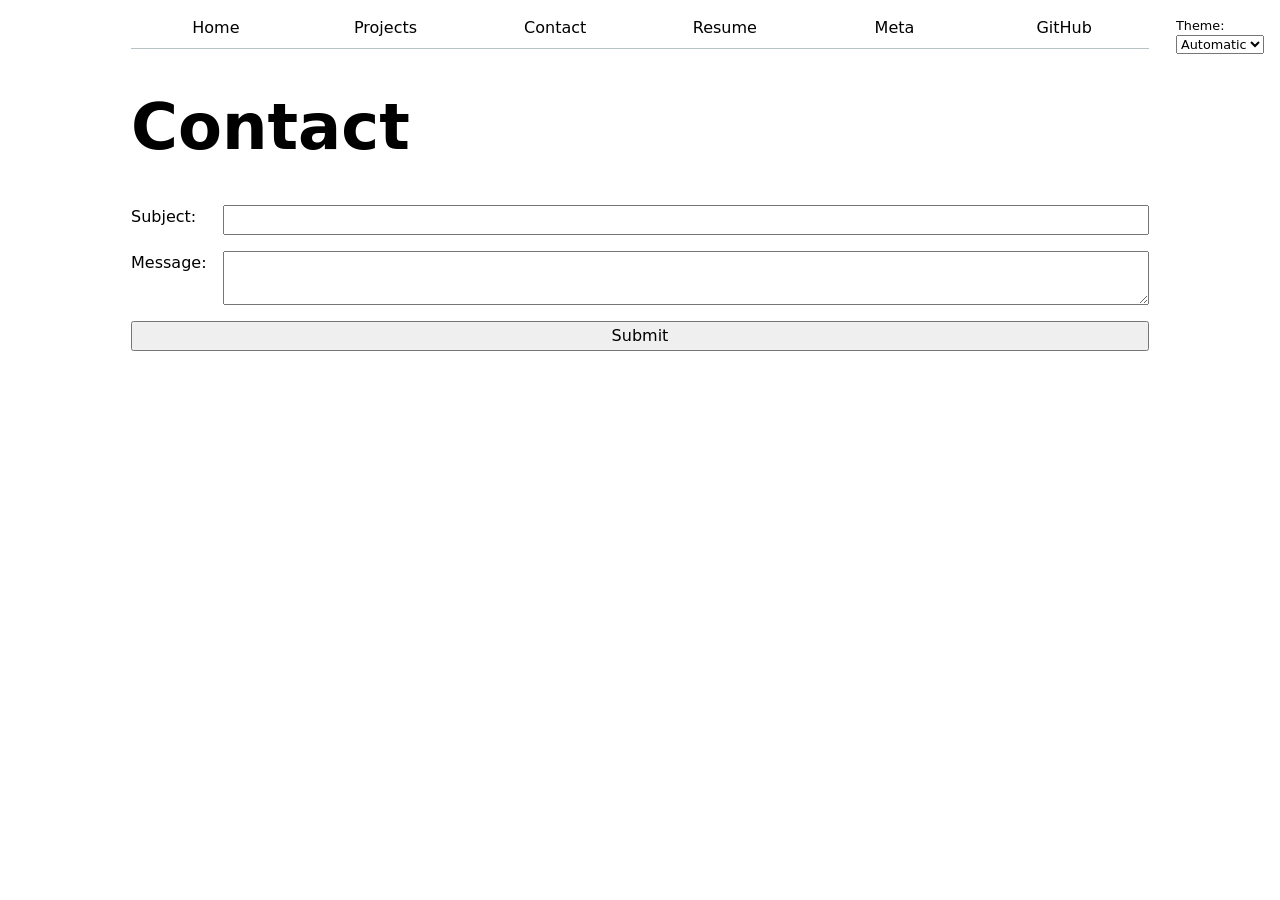
<file: contact/index.html>
<!DOCTYPE html>
<html lang="en">
<head>
    <meta charset="UTF-8">
    <meta name="viewport" content="width=device-width, initial-scale=1.0">
    <title>vtvdan: Contact Page</title>
    <link rel="stylesheet" href="../style.css">
    <script type="module" src="../global.js"></script>
</head>
<body>
    <h1>Contact</h1>

    <form action="mailto:vgdaniel24@gmail.com">
        <label>
            Subject:
            <input name="subject">
        </label>

        <label>
            Message:
            <textarea name="body"></textarea>
        </label>

        <button>Submit</button>
    </form>
</body>
</html>
</file>
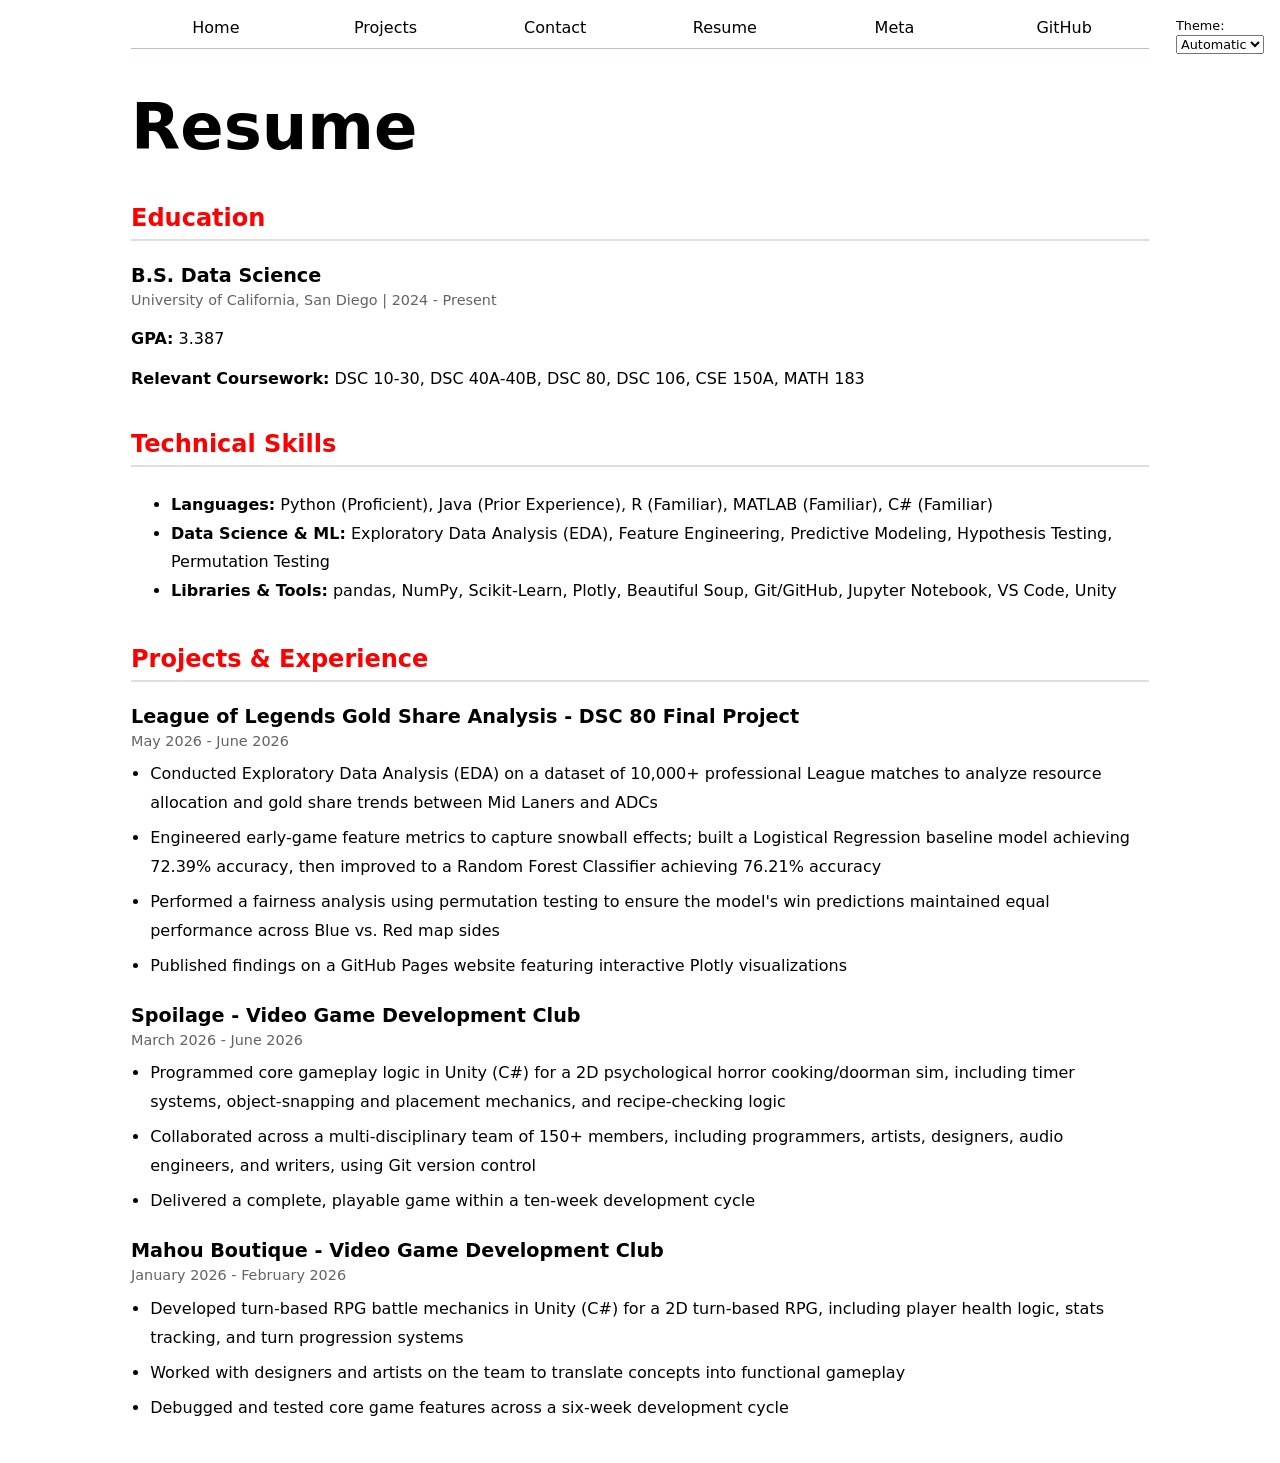
<file: resume/index.html>
<!DOCTYPE html>
<html lang="en">
<head>
    <meta charset="UTF-8">
    <meta name="viewport" content="width=device-width, initial-scale=1.0">
    <title>vtvdan: Resume Page</title>
    <link rel="stylesheet" href="../style.css">
    <script type="module" src="../global.js"></script>
</head>
<body>
    <h1>Resume</h1>

    <section>
        <h2>Education</h2>
        
        <article>
            <header>
                <h3>B.S. Data Science</h3>
                <p>University of California, San Diego | <time datetime="2024">2024</time> - Present</p>
            </header>
            <p><strong>GPA:</strong> 3.387</p>
            <p><strong>Relevant Coursework:</strong> DSC 10-30, DSC 40A-40B, DSC 80, DSC 106, CSE 150A, MATH 183 </p>
        </article>
    </section>

    <section>
        <h2>Technical Skills</h2>
        <ul>
            <li><strong>Languages:</strong> Python (Proficient), Java (Prior Experience), R (Familiar), MATLAB (Familiar), C# (Familiar)</li>
            <li><strong>Data Science & ML:</strong> Exploratory Data Analysis (EDA), Feature Engineering, Predictive Modeling, Hypothesis Testing, Permutation Testing</li>
            <li><strong>Libraries & Tools:</strong> pandas, NumPy, Scikit-Learn, Plotly, Beautiful Soup, Git/GitHub, Jupyter Notebook, VS Code, Unity</li>
        </ul>
    </section>

    <section>
        <h2>Projects & Experience</h2>

        <article>
            <header>
                <h3>League of Legends Gold Share Analysis - DSC 80 Final Project</h3>
                <p><time datetime="2026-05">May 2026</time> - <time datetime="2026-06">June 2026</time></p>
            </header>
            <ul>
                <li>Conducted Exploratory Data Analysis (EDA) on a dataset of 10,000+ professional League matches to analyze resource allocation and gold share trends between Mid Laners and ADCs</li>
                <li>Engineered early-game feature metrics to capture snowball effects; built a Logistical Regression baseline model achieving 72.39% accuracy, then improved to a Random Forest Classifier achieving 76.21% accuracy</li>
                <li>Performed a fairness analysis using permutation testing to ensure the model's win predictions maintained equal performance across Blue vs. Red map sides</li>
                <li>Published findings on a GitHub Pages website featuring interactive Plotly visualizations</li>
            </ul>
        </article>

        <article>
            <header>
                <h3>Spoilage - Video Game Development Club</h3>
                <p><time datetime="2026-03">March 2026</time> - <time datetime="2026-06">June 2026</time></p>
            </header>
            <ul>
                <li>Programmed core gameplay logic in Unity (C#) for a 2D psychological horror cooking/doorman sim, including timer systems, object-snapping and placement mechanics, and recipe-checking logic</li>
                <li>Collaborated across a multi-disciplinary team of 150+ members, including programmers, artists, designers, audio engineers, and writers, using Git version control</li>
                <li>Delivered a complete, playable game within a ten-week development cycle</li>
            </ul>
        </article>

        <article>
            <header>
                <h3>Mahou Boutique - Video Game Development Club</h3>
                <p><time datetime="2026-01">January 2026</time> - <time datetime="2026-02">February 2026</time></p>
            </header>
            <ul>
                <li>Developed turn-based RPG battle mechanics in Unity (C#) for a 2D turn-based RPG, including player health logic, stats tracking, and turn progression systems</li>
                <li>Worked with designers and artists on the team to translate concepts into functional gameplay</li>
                <li>Debugged and tested core game features across a six-week development cycle</li>
            </ul>
        </article>
    </section>
</body>
</html>
</file>
<file: style.css>
:root {
    --color-accent: oklch(62.793% 0.25768 29.223);
}

html {
  accent-color: var(--color-accent);
}

body {
  /* Set line height to 1.5 times the font size
	   and use the OS’s UI font as the website font
	 */
  font: 100%/1.5 system-ui;

  /* Step 1: prevent content from getting too wide & center it */
  max-width: 100ch;
  margin-inline: max(1em, (100% - 100ch) / 2);
}

nav ul,
nav li {
  display: contents;
}

nav {
  display: flex;
  margin-bottom: 2em;
  border-bottom: 1px solid oklch(80% 3% 200);
} 
  
nav a {
  flex: 1;
  text-decoration: none;
  color: inherit;
  text-align: center;
  padding: 0.5em; 
}

nav a.current {
  border-bottom: 0.4em solid oklch(80% 3% 200);
  padding-bottom: 0.1em;
}

nav a:hover {
  border-bottom: 0.4em solid var(--color-accent);
  padding-bottom: 0.1em;
  background-color: color-mix(in oklch, var(--color-accent), canvas 85%);
}

/* Step 3.1: Make form controls inherit site font family and size */ 
input, 
textarea, 
button {
  font: inherit; 
} 

/* Step 3.2 & 3.3: Set up Grid on form container */
form {
  display: grid;
  grid-template-columns: auto 1fr;
  gap: 1em;
}

/* Step 3.3: Make labels grid containers using subgrid */
label {
  display: grid;
  grid-template-columns: subgrid;
  grid-column: 1 / -1;
} 

/* Make submit button span full width */ 
button {
  grid-column: 1 / -1;
}

/* Step 4.2: Responsive Grid for Projects Container */ 
.projects {
  display: grid;
  grid-template-columns: repeat(auto-fill, minmax(15em, 1fr));
  gap: 1em;
} 

/* Step 4.3: Align article content across rows with subgrid */ 
.projects article {
  display: grid;
  grid-template-rows: subgrid;
  grid-row: span 3;
} 

.projects h2 {
  margin: 0;
} 

/* Step 4.4: Heading hierarchy & typography defaults */ 
h1 {
  font-size: 400%;
}

h1,h2, h3, h4, h5, h6 {
  line-height: 1.1;
  text-wrap: balance;
}

/* Step 5: Resume custom styling */ 
/* Section headers with subtle divider line */ 
section {
  margin-bottom: 2.5em;
} 
section h2 {
  border-bottom: 2px solid oklch(90% 0 0);
  padding-bottom: 0.3em;
  margin-bottom: 1em;
  color: var(--color-accent);
} 

/* Projects & Experience / Education article cards */
section article {
  margin-bottom: 1.5em;
} 

/* Keep title and date line distinct */
section article header {
  margin-bottom: 0.5em; 
} 
section article h3 {
  margin: 0 0 0.2em 0;
  font-size: 1.2em;
} 
  
/* Muted styling for dates and locations */ 
section article header p {
  margin: 0;
  color: oklch(50% 0 0);
  font-size: 0.9em;
}
time {
  font-weight: 500; 
} 

/* Spacing and bullet points for experience lists */
section article ul {
  margin-top: 0.5em;
  padding-left: 1.2em;
}
section article li {
  margin-bottom: 0.4em;
} 

/* Technical Skills section list styling */
section ul {
  line-height: 1.8;
}

/* Step 4.1: Enable automatic light/dark mode */ 
html {
  color-scheme: light dark;
} 

/* Step 4.1: Use semi-transparent border */ 
nav {
  --border-color: oklch(50% 10% 200 / 40%);
  border-bottom: 1px solid var(--border-color);
} 

/* Step 4.3: Position theme switcher at top right corner */ 
.color-scheme {
  position: absolute;
  top: 1rem;
  right: 1rem;
  font-size: 80%;
  font-family: inherit;
} 

.color-scheme select {
  font: inherit;
}

/* Step 2.3: Layout pie chart &amp; legend side-by-side */
.container {
  display: flex;
  align-items: center;
  gap: 2em;
  margin-block: 2em;
} 

#projects-pie-plot {
  max-width: 20em;
  overflow: visible;
} 

/* Step 2.2: Responsive Legend Grid */
.legend {
  display: grid;
  grid-template-columns: repeat(auto-fill, minmax(9em, 1fr));
  gap: 1em;
  flex: 1;
  padding: 1em;
  margin: 0;
  border: 1px solid var(--border-color, #ccc);
  border-radius: 8px;
  list-style: none;
}

.legend li {
  display: flex;
  align-items: center;
  gap: 0.5em;
  font-size: 90%;
}

.swatch {
  width: 1em;
  height: 1em;
  aspect-ratio: 1 / 1;
  background-color: var(--color);
  border-radius: 50%;
  display: inline-block;
} 

/* Step 5.1 & 5.2: Hover & Selected Styling */
svg path {
  transition: 300ms;
  cursor: pointer; 
} 

svg:has(path:hover) path:not(:hover) {
  opacity: 0.5;
}

svg path.selected {
  --color: oklch(60% 45% 0);
}

svg path.selected {
  fill: var(--color);
}

.searchBar {
  font: inherit;
  width: 100%;
  box-sizing: border-box;
  padding: 0.5em 0.8em;
  border-radius: 4px;
  border: 1px solid #ccc;
  background-color: canvas;
  color: canvastext;
  margin-block: 1.5em;
}

/* Accent highlight when typing/focused */
.searchBar:focus {
  outline: 2px solid var(--color-accent);
  border-color: transparent;
}

dl.stats {
  display: grid;
  grid-template-columns: repeat(auto-fit, minmax(160px, 1fr));
  gap: 1.5em;
  margin-block: 2rem;
}

dl.stats div {
  display: flex;
  flex-direction: column;
  align-items: flex-start;
}

dl.stats dt {
  font-size: 0.75rem;
  font-weight: 600;
  text-transform: uppercase;
  letter-spacing: 0.05em;
  color: #666;
}

dl.stats dd {
  font-size: 2.2rem;
  font-weight: bold;
  margin: 0;
  color: canvastext;
}

.gridlines line {
  stroke: var(--border-color, #ccc);
  stroke-opacity: 0.4;
  stroke-dasharray: 2 2;
}

.gridlines path {
  display: none;
}

circle {
  transition: 200ms;
  transform-origin: center;
  transform-box: fill-box;
  cursor: pointer;
}

circle:hover {
  transform: scale(1.5);
}

dl.info.tooltip {
  position: fixed;
  top: 0;
  left: 0;

  background: light-dark(
    rgba(255, 255, 255, 0.95),
    rgba(40, 40, 40, 0.95)
  );

  color: light-dark(#222, #f5f5f5);

  border: 1px solid light-dark(#ddd, #555);
  box-shadow: 0 4px 12px rgba(0, 0, 0, 0.15);
  border-radius: 6px;
  padding: 0.8em;

  pointer-events: none;
  transition-duration: 300ms;
  transition-property: opacity, visibility;
  z-index: 1000;
}

dl.info[hidden]:not(:hover, :focus-within) {
  opacity: 0;
  visibility: hidden;
}

/* Selected dots highlight */
circle.selected {
  fill: #ff6b6b !important;
} 

/* Marching-ants selection box animation */
@keyframes marching-ants {
  to {
    stroke-dashoffset: -8;
  }
}

.selection {
  fill-opacity: 0.1;
  stroke: currentColor;
  stroke-opacity: 0.7;
  stroke-dasharray: 5 3;
  animation: marching-ants 2s linear infinite;
}
</file>
